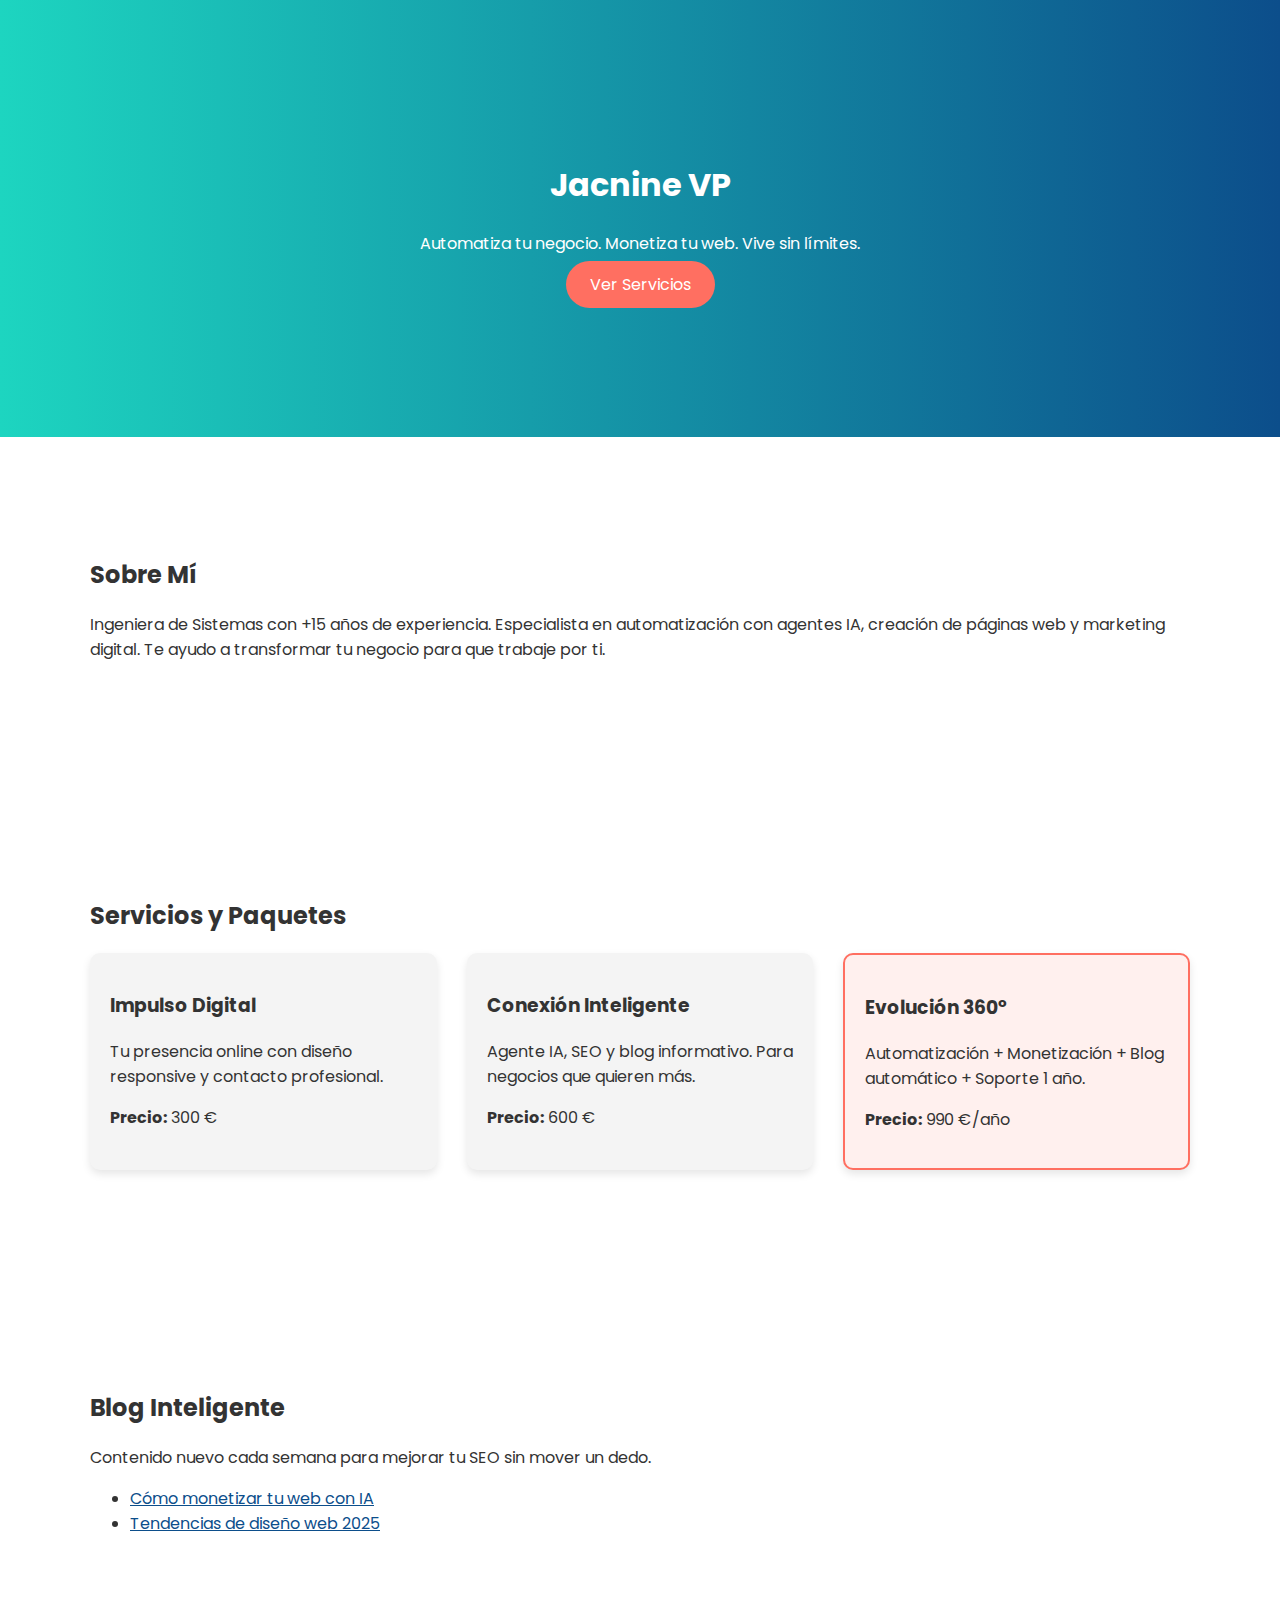
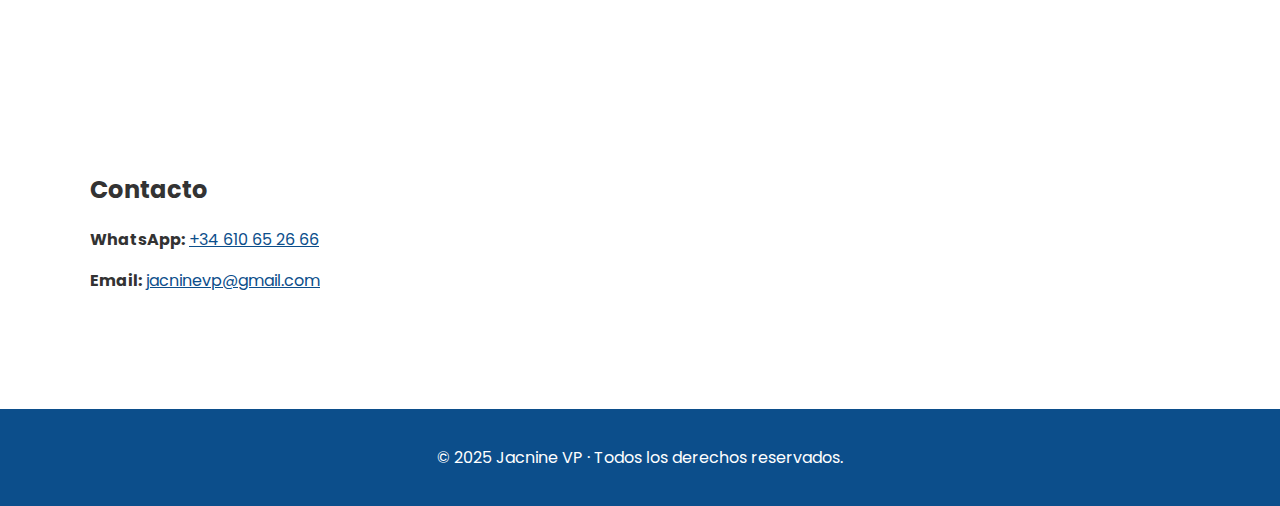
<file: index.html>
<!DOCTYPE html>
<html lang="es">
<head>
  <meta charset="UTF-8">
  <meta name="viewport" content="width=device-width, initial-scale=1.0">
  <title>Jacnine VP | Evolución Digital Inteligente</title>
  <meta name="description" content="Servicios de automatización web, agentes IA, monetización y marketing digital con Jacnine VP. Transforma tu presencia online.">
  <meta name="keywords" content="Jacnine VP, agentes IA, páginas web, monetización, marketing digital, automatización, SEO">
  <meta name="author" content="Jacnine Vielma Pabón">
  <link href="https://fonts.googleapis.com/css2?family=Poppins:wght@300;600&display=swap" rel="stylesheet">
  <link rel="stylesheet" href="style.css">
</head>
<body>
  <header class="hero">
    <div class="container">
      <h1>Jacnine VP</h1>
      <p>Automatiza tu negocio. Monetiza tu web. Vive sin límites.</p>
      <a href="#servicios" class="btn">Ver Servicios</a>
    </div>
  </header>

  <section id="sobre-mi" class="section">
    <div class="container">
      <h2>Sobre Mí</h2>
      <p>Ingeniera de Sistemas con +15 años de experiencia. Especialista en automatización con agentes IA, creación de páginas web y marketing digital. Te ayudo a transformar tu negocio para que trabaje por ti.</p>
    </div>
  </section>

  <section id="servicios" class="section">
    <div class="container">
      <h2>Servicios y Paquetes</h2>
      <div class="servicios-grid">
        <div class="card">
          <h3>Impulso Digital</h3>
          <p>Tu presencia online con diseño responsive y contacto profesional.</p>
          <p><strong>Precio:</strong> 300 €</p>
        </div>
        <div class="card">
          <h3>Conexión Inteligente</h3>
          <p>Agente IA, SEO y blog informativo. Para negocios que quieren más.</p>
          <p><strong>Precio:</strong> 600 €</p>
        </div>
        <div class="card destacado">
          <h3>Evolución 360°</h3>
          <p>Automatización + Monetización + Blog automático + Soporte 1 año.</p>
          <p><strong>Precio:</strong> 990 €/año</p>
        </div>
      </div>
    </div>
  </section>

  <section id="blog" class="section">
    <div class="container">
      <h2>Blog Inteligente</h2>
      <p>Contenido nuevo cada semana para mejorar tu SEO sin mover un dedo.</p>
      <ul>
        <li><a href="blog/articulo1.html">Cómo monetizar tu web con IA</a></li>
        <li><a href="blog/articulo2.html">Tendencias de diseño web 2025</a></li>
      </ul>
    </div>
  </section>

  <section id="contacto" class="section">
    <div class="container">
      <h2>Contacto</h2>
      <p><strong>WhatsApp:</strong> <a href="https://wa.me/34610652666">+34 610 65 26 66</a></p>
      <p><strong>Email:</strong> <a href="mailto:jacninevp@gmail.com">jacninevp@gmail.com</a></p>
    </div>
  </section>

  <footer>
    <p>&copy; 2025 Jacnine VP · Todos los derechos reservados.</p>
  </footer>
</body>
</html>
</file>
<file: style.css>
body { font-family: 'Poppins', sans-serif; margin: 0; padding: 0; color: #333; background: #fff; }
.container { width: 90%; max-width: 1100px; margin: auto; padding: 40px 20px; }
.hero { background: linear-gradient(to right, #1dd5c0, #0c4e8b); color: white; text-align: center; padding: 100px 20px; }
.section { padding: 60px 20px; }
.servicios-grid { display: grid; grid-template-columns: repeat(auto-fit, minmax(280px, 1fr)); gap: 30px; }
.card { background: #f4f4f4; border-radius: 10px; padding: 20px; box-shadow: 0 4px 8px rgba(0,0,0,0.1); transition: 0.3s; }
.card.destacado { border: 2px solid #ff6f61; background: #fff0ee; }
.btn { background: #ff6f61; color: #fff; padding: 12px 24px; text-decoration: none; border-radius: 30px; }
footer { background: #0c4e8b; color: white; text-align: center; padding: 20px; }
a { color: #0c4e8b; }
</file>
